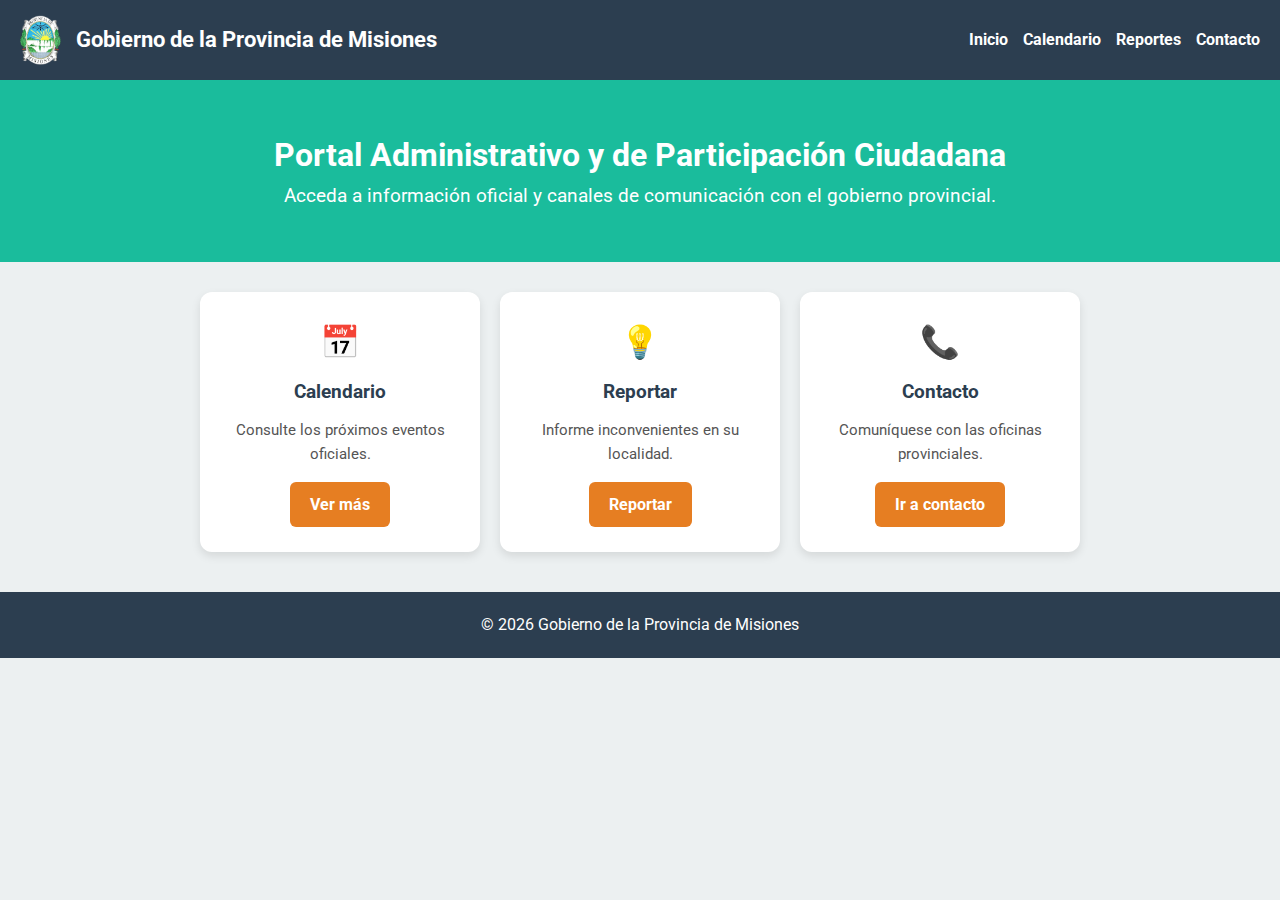
<file: index.html>
<!DOCTYPE html>
<html lang="es">
<head>
  <meta charset="UTF-8">
  <title>Gobierno de Misiones - Portal Oficial</title>
  <link rel="stylesheet" href="assets/css/style.css">
  <link href="https://fonts.googleapis.com/css2?family=Roboto:wght@400;700&display=swap" rel="stylesheet">
  <meta name="viewport" content="width=device-width, initial-scale=1.0">
</head>
<body>
  <!-- Encabezado -->
  <header>
    <div class="logo">
      <img src="assets/img/escudo.png" alt="Escudo de Misiones">
      <h1>Gobierno de la Provincia de Misiones</h1>
    </div>
    <nav class="top-nav">
      <a href="#">Inicio</a>
      <a href="#">Calendario</a>
      <a href="#">Reportes</a>
      <a href="#">Contacto</a>
    </nav>
  </header>

  <!-- Banner -->
  <section class="banner">
    <h2>Portal Administrativo y de Participación Ciudadana</h2>
    <p>Acceda a información oficial y canales de comunicación con el gobierno provincial.</p>
  </section>

  <!-- Tarjetas -->
  <main>
    <section class="cards">
      <div class="card">
        <div class="emoji">📅</div>
        <h3>Calendario</h3>
        <p>Consulte los próximos eventos oficiales.</p>
        <a href="#" class="btn">Ver más</a>
      </div>
      <div class="card">
        <div class="emoji">💡</div>
        <h3>Reportar</h3>
        <p>Informe inconvenientes en su localidad.</p>
        <a href="#" class="btn">Reportar</a>
      </div>
      <div class="card">
        <div class="emoji">📞</div>
        <h3>Contacto</h3>
        <p>Comuníquese con las oficinas provinciales.</p>
        <a href="#" class="btn">Ir a contacto</a>
      </div>
    </section>
  </main>

  <!-- Footer -->
  <footer>
    <p>&copy; 2026 Gobierno de la Provincia de Misiones</p>
  </footer>
</body>
</html>
</file>
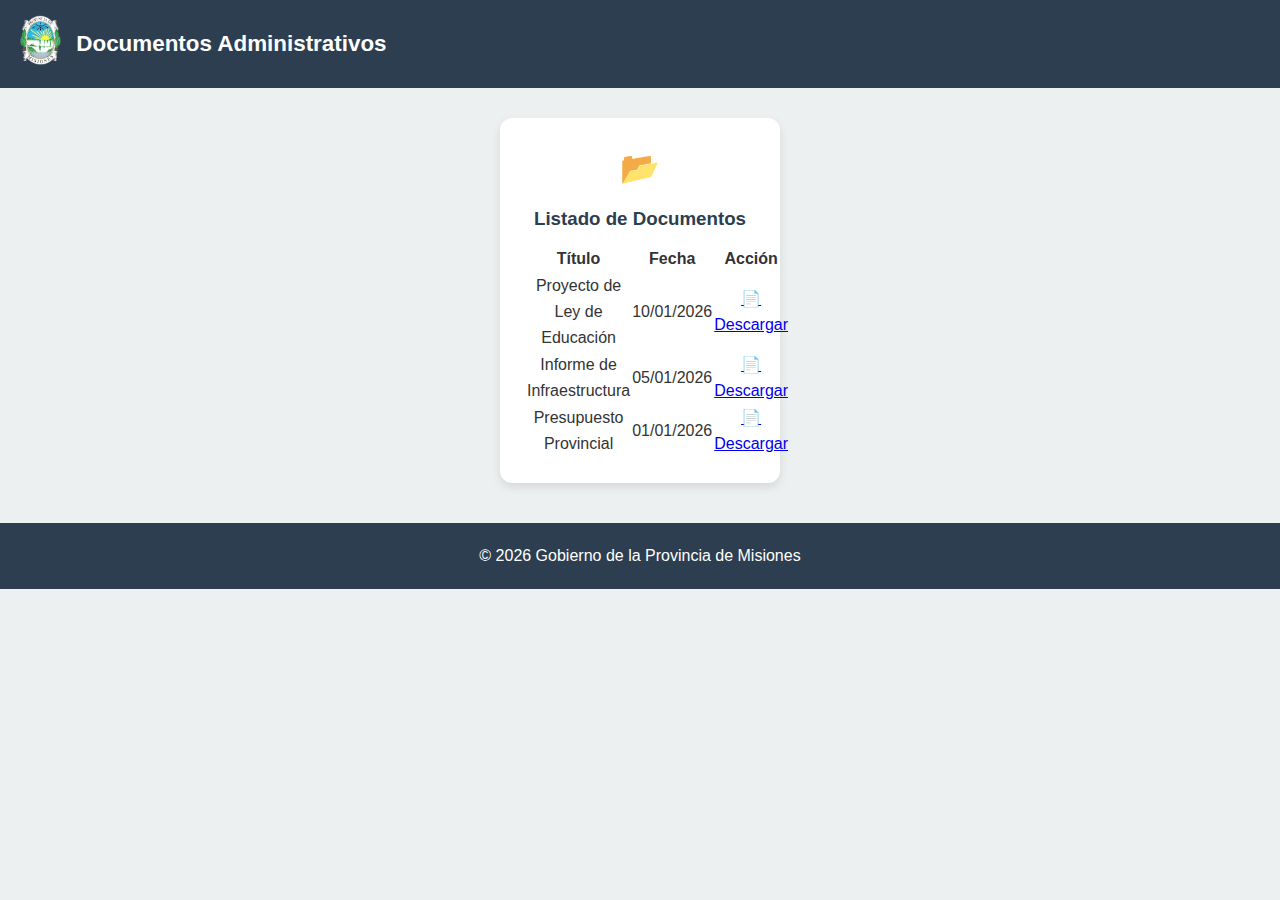
<file: administrativa.html>
<!DOCTYPE html>
<html lang="es">
<head>
  <meta charset="UTF-8">
  <title>Documentos - Gobierno de Misiones</title>
  <link rel="stylesheet" href="assets/css/style.css">
</head>
<body>
  <header>
    <div class="logo">
      <a href="index.html"><img src="assets/img/escudo.png" alt="Escudo"></a>
      <h1>Documentos Administrativos</h1>
    </div>
  </header>

  <section class="cards">
    <div class="card">
      <div class="emoji">📂</div>
      <h3>Listado de Documentos</h3>
      <table>
        <tr>
          <th>Título</th>
          <th>Fecha</th>
          <th>Acción</th>
        </tr>
        <tr>
          <td>Proyecto de Ley de Educación</td>
          <td>10/01/2026</td>
          <td><a href="#">📄 Descargar</a></td>
        </tr>
        <tr>
          <td>Informe de Infraestructura</td>
          <td>05/01/2026</td>
          <td><a href="#">📄 Descargar</a></td>
        </tr>
        <tr>
          <td>Presupuesto Provincial</td>
          <td>01/01/2026</td>
          <td><a href="#">📄 Descargar</a></td>
        </tr>
      </table>
    </div>
  </section>

  <footer>
    <p>&copy; 2026 Gobierno de la Provincia de Misiones</p>
  </footer>
</body>
</html>
</file>
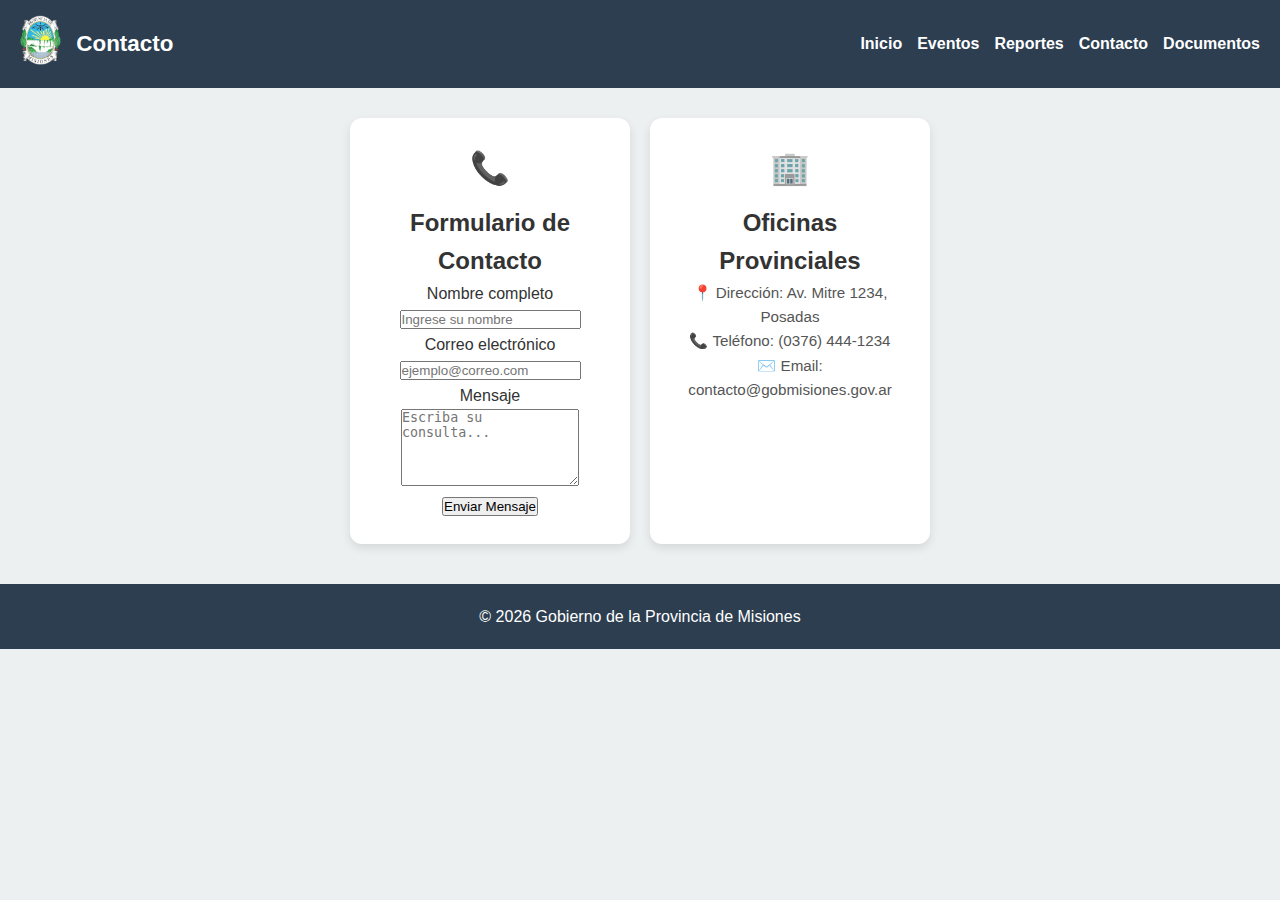
<file: contacto.html>
<!DOCTYPE html>
<html lang="es">
<head>
  <meta charset="UTF-8">
  <title>Contacto - Gobierno de Misiones</title>
  <link rel="stylesheet" href="assets/css/style.css">
</head>
<body>
  <!-- Header -->
  <header>
    <div class="logo">
      <a href="index.html"><img src="assets/img/escudo.png" alt="Escudo"></a>
      <h1>Contacto</h1>
    </div>
    <nav class="top-nav">
      <a href="index.html">Inicio</a>
      <a href="eventos.html">Eventos</a>
      <a href="reportes.html">Reportes</a>
      <a href="contacto.html">Contacto</a>
      <a href="administrativa.html">Documentos</a>
    </nav>
  </header>

  <!-- Sección de contacto -->
  <section class="cards">
    <div class="card contacto">
      <div class="emoji">📞</div>
      <h2>Formulario de Contacto</h2>
      <form>
        <label for="nombre">Nombre completo</label>
        <input type="text" id="nombre" name="nombre" placeholder="Ingrese su nombre">

        <label for="email">Correo electrónico</label>
        <input type="email" id="email" name="email" placeholder="ejemplo@correo.com">

        <label for="mensaje">Mensaje</label>
        <textarea id="mensaje" name="mensaje" rows="5" placeholder="Escriba su consulta..."></textarea>

        <button type="submit">Enviar Mensaje</button>
      </form>
    </div>

    <div class="card">
      <div class="emoji">🏢</div>
      <h2>Oficinas Provinciales</h2>
      <p>📍 Dirección: Av. Mitre 1234, Posadas</p>
      <p>📞 Teléfono: (0376) 444-1234</p>
      <p>✉️ Email: contacto@gobmisiones.gov.ar</p>
    </div>
  </section>

  <!-- Footer -->
  <footer>
    <p>&copy; 2026 Gobierno de la Provincia de Misiones</p>
  </footer>
</body>
</html>
</file>
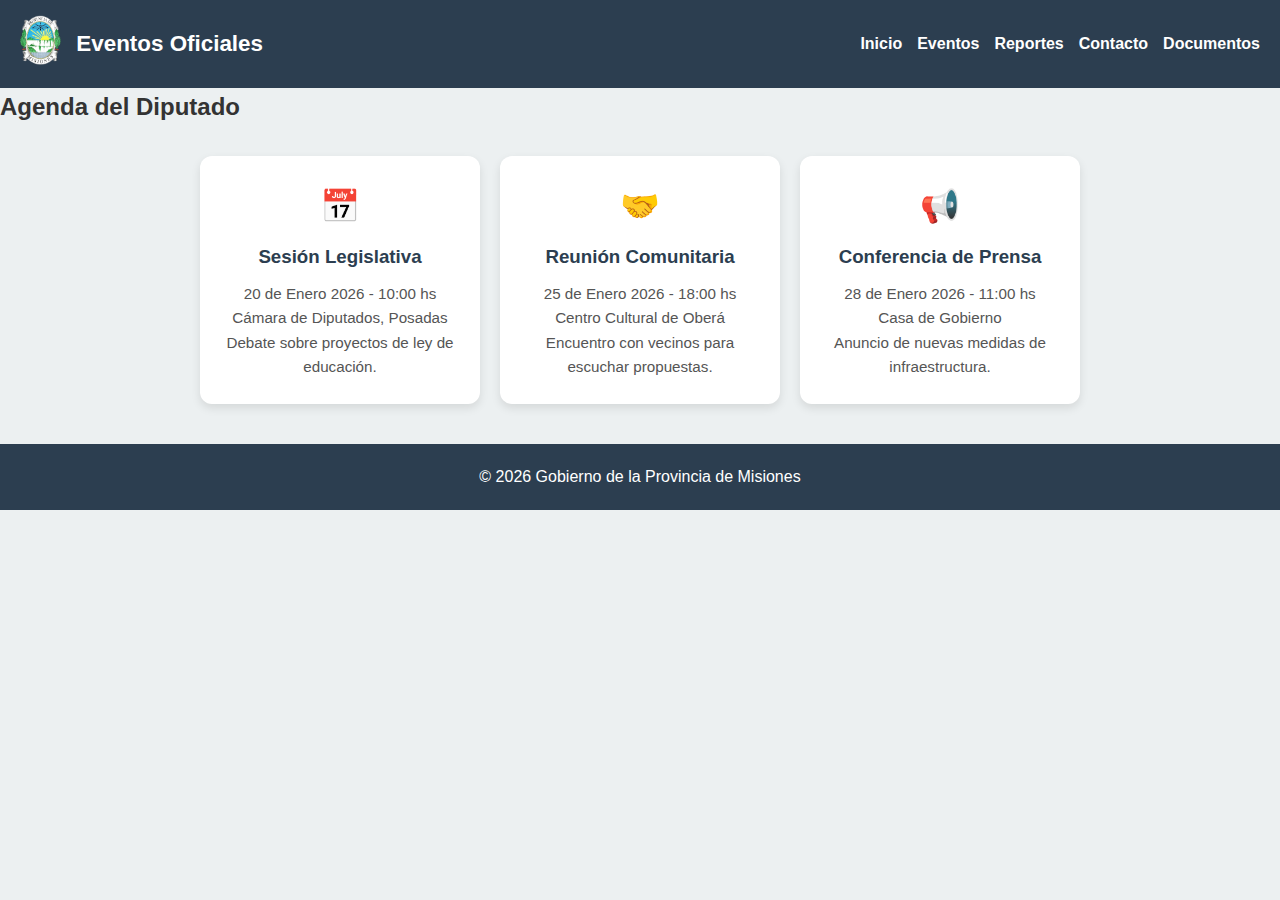
<file: eventos.html>
<!DOCTYPE html>
<html lang="es">
<head>
  <meta charset="UTF-8">
  <title>Eventos - Gobierno de Misiones</title>
  <link rel="stylesheet" href="assets/css/style.css">
</head>
<body>
  <header>
    <div class="logo">
      <a href="index.html"><img src="assets/img/escudo.png" alt="Escudo"></a>
      <h1>Eventos Oficiales</h1>
    </div>
    <nav class="top-nav">
      <a href="index.html">Inicio</a>
      <a href="eventos.html">Eventos</a>
      <a href="reportes.html">Reportes</a>
      <a href="contacto.html">Contacto</a>
      <a href="administrativa.html">Documentos</a>
    </nav>
  </header>

  <section class="eventos">
    <h2>Agenda del Diputado</h2>

    <div class="cards">
      <div class="card">
        <div class="emoji">📅</div>
        <h3>Sesión Legislativa</h3>
        <p>20 de Enero 2026 - 10:00 hs</p>
        <p>Cámara de Diputados, Posadas</p>
        <p>Debate sobre proyectos de ley de educación.</p>
      </div>

      <div class="card">
        <div class="emoji">🤝</div>
        <h3>Reunión Comunitaria</h3>
        <p>25 de Enero 2026 - 18:00 hs</p>
        <p>Centro Cultural de Oberá</p>
        <p>Encuentro con vecinos para escuchar propuestas.</p>
      </div>

      <div class="card">
        <div class="emoji">📢</div>
        <h3>Conferencia de Prensa</h3>
        <p>28 de Enero 2026 - 11:00 hs</p>
        <p>Casa de Gobierno</p>
        <p>Anuncio de nuevas medidas de infraestructura.</p>
      </div>
    </div>
  </section>

  <footer>
    <p>&copy; 2026 Gobierno de la Provincia de Misiones</p>
  </footer>
</body>
</html>
</file>
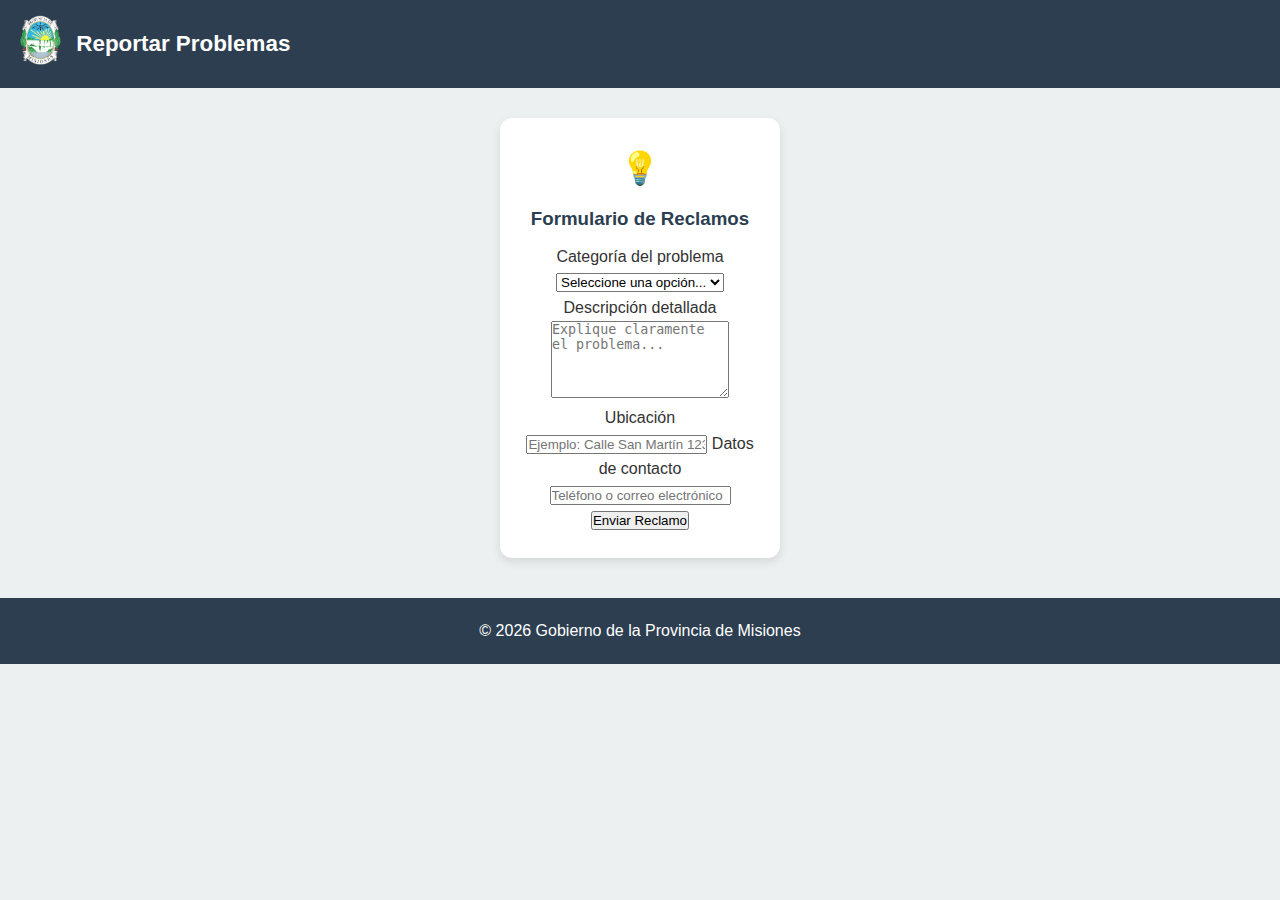
<file: reportes.html>
<!DOCTYPE html>
<html lang="es">
<head>
  <meta charset="UTF-8">
  <title>Reportar Problemas - Gobierno de Misiones</title>
  <link rel="stylesheet" href="assets/css/style.css">
</head>
<body>
  <header>
    <div class="logo">
      <a href="index.html"><img src="assets/img/escudo.png" alt="Escudo"></a>
      <h1>Reportar Problemas</h1>
    </div>
  </header>

  <section class="cards">
    <div class="card">
      <div class="emoji">💡</div>
      <h3>Formulario de Reclamos</h3>
      <form class="reportes">
        <label for="categoria">Categoría del problema</label>
        <select id="categoria" name="categoria">
          <option value="">Seleccione una opción...</option>
          <option value="servicios">Servicios Públicos</option>
          <option value="infraestructura">Infraestructura</option>
          <option value="salud">Salud</option>
          <option value="educacion">Educación</option>
        </select>

        <label for="descripcion">Descripción detallada</label>
        <textarea id="descripcion" name="descripcion" rows="5" placeholder="Explique claramente el problema..."></textarea>

        <label for="ubicacion">Ubicación</label>
        <input type="text" id="ubicacion" name="ubicacion" placeholder="Ejemplo: Calle San Martín 123, Posadas">

        <label for="contacto">Datos de contacto</label>
        <input type="text" id="contacto" name="contacto" placeholder="Teléfono o correo electrónico">

        <button type="submit">Enviar Reclamo</button>
      </form>
    </div>
  </section>

  <footer>
    <p>&copy; 2026 Gobierno de la Provincia de Misiones</p>
  </footer>
</body>
</html>
</file>
<file: assets/css/style.css>
/* Reset */
* {
  margin: 0;
  padding: 0;
  box-sizing: border-box;
}

:root {
  --color-primario: #2C3E50;   /* gris azulado sobrio */
  --color-secundario: #1ABC9C; /* verde menta moderno */
  --color-fondo: #ECF0F1;      /* gris claro */
  --color-texto: #333;
  --color-resaltado: #E67E22;  /* naranja suave */
}

body {
  font-family: "Roboto", Arial, sans-serif;
  background: var(--color-fondo);
  color: var(--color-texto);
  line-height: 1.6;
}

/* Header */
header {
  background: var(--color-primario);
  color: white;
  padding: 15px 20px;
  display: flex;
  align-items: center;
  justify-content: space-between;
}

.logo {
  display: flex;
  align-items: center;
  gap: 15px;
}

.logo img {
  height: 50px;
  cursor: pointer;
  transition: transform 0.2s ease;
}
.logo img:hover {
  transform: scale(1.05);
}

.logo h1 {
  font-size: 1.4em;
}

.top-nav {
  display: flex;
  align-items: center;
  gap: 15px;
}

.top-nav a {
  color: white;
  text-decoration: none;
  font-weight: bold;
}
.top-nav a:hover {
  color: var(--color-secundario);
}

.menu-toggle {
  background: var(--color-secundario);
  color: white;
  border: none;
  padding: 8px 12px;
  font-size: 1.2em;
  cursor: pointer;
  border-radius: 6px;
  box-shadow: 0 2px 6px rgba(0,0,0,0.2);
}
.menu-toggle:hover {
  background: #16a085;
}

/* Sidebar */
.sidebar {
  position: fixed;
  top: 0;
  left: -320px;
  width: 320px;
  height: 100%;
  background: var(--color-primario);
  color: white;
  transition: left 0.3s ease;
  z-index: 1050;
  display: flex;
  flex-direction: column;
  padding: 20px;
}

.sidebar.active {
  left: 0;
}

.sidebar-header {
  display: flex;
  justify-content: space-between;
  align-items: center;
  margin-bottom: 20px;
}

.sidebar-header h2 {
  font-size: 1.4em;
}

.close-btn {
  background: transparent;
  border: none;
  color: white;
  font-size: 1.4em;
  cursor: pointer;
}

.sidebar nav {
  display: flex;
  flex-direction: column;
  gap: 12px;
}

.sidebar nav h3 {
  margin-top: 20px;
  font-size: 1.1em;
  color: var(--color-secundario);
  border-bottom: 1px solid rgba(255,255,255,0.2);
  padding-bottom: 5px;
}

.sidebar nav a {
  display: block;
  color: white;
  text-decoration: none;
  font-weight: bold;
  padding: 10px;
  border-radius: 6px;
  transition: background 0.3s ease, padding-left 0.2s ease;
}

.sidebar nav a:hover {
  background: var(--color-secundario);
  padding-left: 15px;
}

/* Banner */
.banner {
  background: var(--color-secundario);
  color: white;
  text-align: center;
  padding: 50px 20px;
}
.banner h2 {
  font-size: 2em;
}
.banner p {
  font-size: 1.2em;
}

/* Cards */
.cards {
  display: flex;
  gap: 20px;
  flex-wrap: wrap;
  justify-content: center;
  margin: 30px auto;
  max-width: 1000px;
}
.card {
  background: white;
  border-radius: 12px;
  box-shadow: 0 4px 10px rgba(0,0,0,0.1);
  padding: 25px;
  width: 280px;
  text-align: center;
  transition: transform 0.2s ease;
}
.card:hover {
  transform: translateY(-5px);
}
.card h3 {
  color: var(--color-primario);
  margin-bottom: 10px;
}
.card p {
  font-size: 0.95em;
  color: #555;
}
.card .emoji {
  font-size: 2em;
  margin-bottom: 10px;
}

/* Botones */
.btn {
  display: inline-block;
  margin-top: 15px;
  padding: 10px 20px;
  background: var(--color-resaltado);
  color: white;
  text-decoration: none;
  border-radius: 6px;
  font-weight: bold;
}
.btn:hover {
  background: #d35400;
}

/* Footer */
footer {
  background: var(--color-primario);
  color: white;
  text-align: center;
  padding: 20px;
  margin-top: 40px;
}

/* Responsive */
@media (max-width: 768px) {
  header {
    flex-direction: column;
    align-items: center;
    text-align: center;
  }

  .logo {
    flex-direction: column;
    align-items: center;
  }

  .logo h1 {
    font-size: 1.2em;
    margin-top: 8px;
  }

  .top-nav {
    flex-direction: column;
    align-items: center;
    gap: 10px;
    margin-top: 15px;
  }

  .top-nav a {
    font-size: 1em;
    padding: 6px 12px;
    border-radius: 4px;
    background: rgba(255,255,255,0.1);
    width: 100%;
    max-width: 200px;
  }

  .menu-toggle {
    margin-top: 10px;
    font-size: 1.4em;
    background: var(--color-secundario);
    padding: 8px 14px;
    border-radius: 6px;
    box-shadow: 0 2px 6px rgba(0,0,0,0.2);
  }

  .sidebar {
    width: 100%;
    left: -100%;
  }

  .sidebar.active {
    left: 0;
  }

  .sidebar nav a {
    font-size: 1.1em;
    padding: 12px;
  }

  .banner h2 {
    font-size: 1.6em;
  }

  .cards {
    flex-direction: column;
    align-items: center;
  }

  .card {
    width: 90%;
  }
}
</file>
